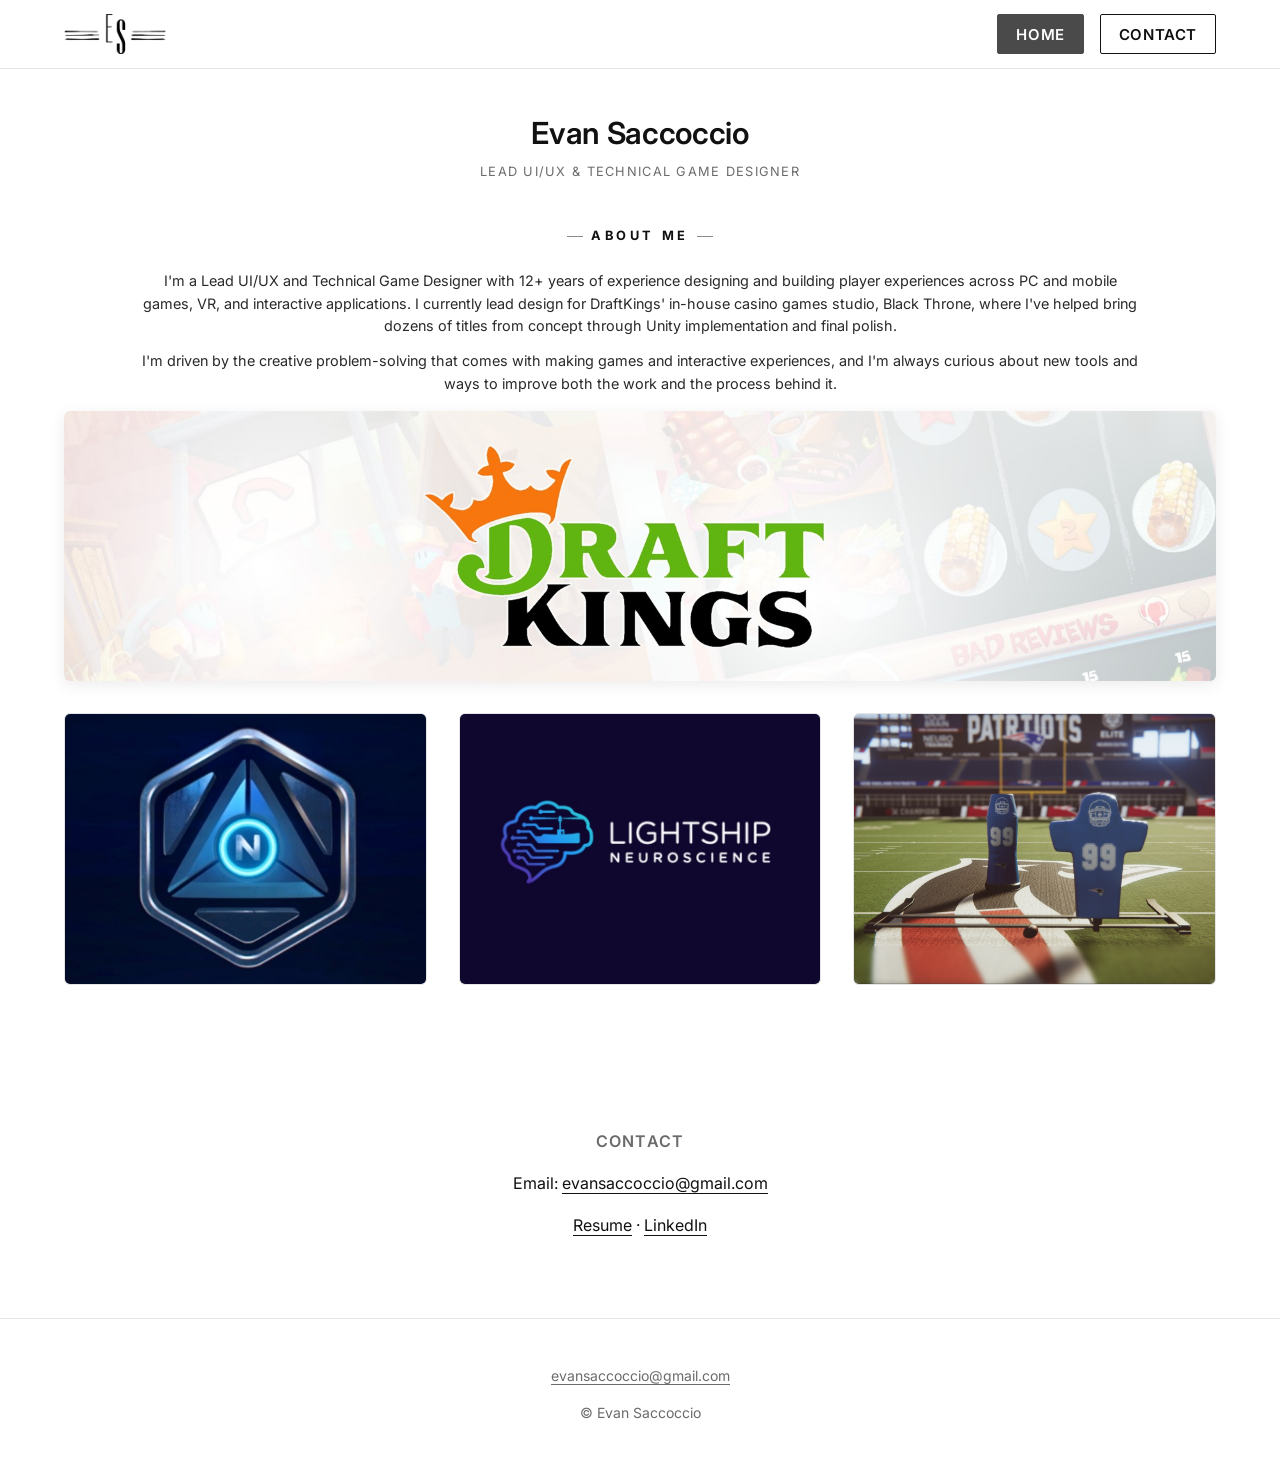
<file: index.html>
<!DOCTYPE html>
<html lang="en">
<head>
<meta charset="UTF-8">
<meta name="viewport" content="width=device-width, initial-scale=1">
<title>Home | Evan Saccoccio</title>
<link rel="icon" href="assets/aa555b_2ff560ff9e5948159b0c8b453b8ff84c.png">
<link rel="preconnect" href="https://fonts.googleapis.com">
<link rel="preconnect" href="https://fonts.gstatic.com" crossorigin>
<link rel="stylesheet" href="https://fonts.googleapis.com/css2?family=Inter:wght@300;400;500;600;700&display=swap">
<link rel="stylesheet" href="styles.css">
</head>
<body>
  <header class="site-header">
    <div class="header-inner">
      <a href="index.html" class="logo"><img src="assets/aa555b_2ff560ff9e5948159b0c8b453b8ff84c.png" alt="Evan Saccoccio logo"></a>
      <nav class="site-nav">
        <a href="index.html" class="active">Home</a>
        <a href="index.html#contact" class="nav-contact">Contact</a>
      </nav>
    </div>
  </header>
  <section class="page-header">
    <h1>Evan Saccoccio</h1>
    <h2>Lead UI/UX &amp; Technical Game Designer</h2>
  </section>
  <section class="home-metrics">
    <div class="home-metrics-header">
      <p class="home-metrics-label">About Me</p>
    </div>
    <div class="home-metrics-content">
      <p class="home-about-bio">I'm a Lead UI/UX and Technical Game Designer with 12+ years of experience designing and building player experiences across PC and mobile games, VR, and interactive applications. I currently lead design for DraftKings' in-house casino games studio, Black Throne, where I've helped bring dozens of titles from concept through Unity implementation and final polish.</p>
      <p class="home-about-bio">I'm driven by the creative problem-solving that comes with making games and interactive experiences, and I'm always curious about new tools and ways to improve both the work and the process behind it.</p>
    </div>
  </section>
  <section class="projects-grid" id="projects-grid">
    <a class="project-card featured" href="draftkings.html">
      <div class="project-thumb"><img src="assets/draftkings-hero.jpg" alt="DraftKings" loading="lazy"></div>
    </a>
    <a class="project-card" href="neuroscouting.html">
      <div class="project-thumb thumb-zoom-neuro"><img src="assets/neuroscouting-badge.jpg" alt="NeuroScouting" loading="lazy"></div>
    </a>
    <a class="project-card" href="lightship.html">
      <div class="project-thumb thumb-zoom"><img src="assets/lightship-logo.jpg" alt="Lightship" loading="lazy"></div>
    </a>
    <a class="project-card" href="3d-environments.html">
      <div class="project-thumb"><img src="assets/aa555b_32d48c6538b541a685b9fe188a9c4614.jpg" alt="3D Environments and Other" loading="lazy"></div>
      <div class="project-card-body">
        
        <h3>3D Environments and Other</h3>
      </div>
    </a>
  </section>
  <section class="contact-section" id="contact">
    <h3>Contact</h3>
    <p>Email: <a href="mailto:evansaccoccio@gmail.com">evansaccoccio@gmail.com</a></p>
    <p><a href="assets/resume.pdf" target="_blank" rel="noopener">Resume</a> &middot; <a href="https://www.linkedin.com/in/evan-saccoccio-6a127851/" target="_blank" rel="noopener">LinkedIn</a></p>
  </section>
  <footer class="site-footer">
    <p>
      <a href="mailto:evansaccoccio@gmail.com">evansaccoccio@gmail.com</a>
    </p>
    <p>&copy; Evan Saccoccio</p>
  </footer>
  <button id="back-to-top" aria-label="Back to top" title="Back to top">&uarr;</button>
<script src="script.js"></script>
</body>
</html>
</file>
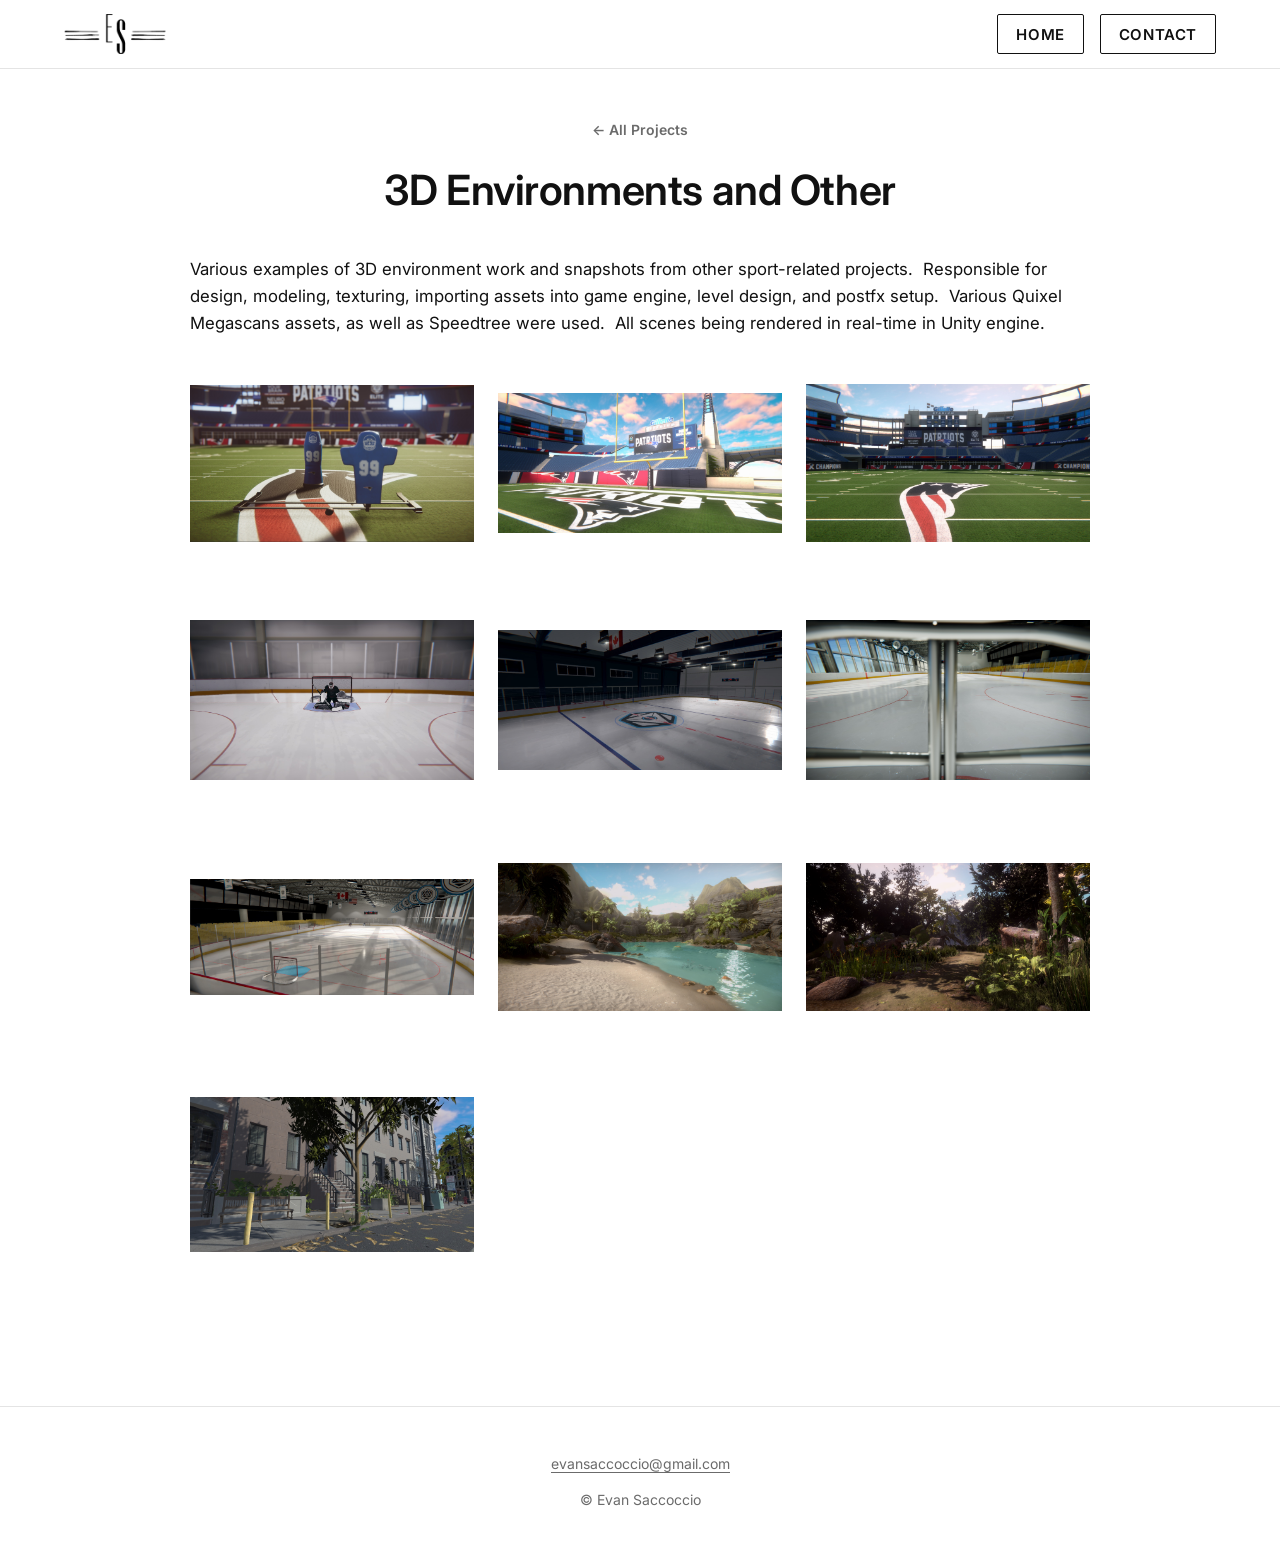
<file: 3d-environments.html>
<!DOCTYPE html>
<html lang="en">
<head>
<meta charset="UTF-8">
<meta name="viewport" content="width=device-width, initial-scale=1">
<title>3D Environments and Other | Evan Saccoccio</title>
<link rel="icon" href="assets/aa555b_2ff560ff9e5948159b0c8b453b8ff84c.png">
<link rel="preconnect" href="https://fonts.googleapis.com">
<link rel="preconnect" href="https://fonts.gstatic.com" crossorigin>
<link rel="stylesheet" href="https://fonts.googleapis.com/css2?family=Inter:wght@300;400;500;600;700&display=swap">
<link rel="stylesheet" href="styles.css">
</head>
<body>
  <header class="site-header">
    <div class="header-inner">
      <a href="index.html" class="logo"><img src="assets/aa555b_2ff560ff9e5948159b0c8b453b8ff84c.png" alt="Evan Saccoccio logo"></a>
      <nav class="site-nav">
        <a href="index.html">Home</a>
        <a href="index.html#contact" class="nav-contact">Contact</a>
      </nav>
    </div>
  </header>
  <section class="project-page">
    <div class="project-header">
      <a href="index.html#projects-grid" class="back-link">&larr; All Projects</a>
      <h1>3D Environments and Other</h1>
    </div>
    <div class="project-content">
      <p>Various examples of 3D environment work and snapshots from other sport-related projects.  Responsible for design, modeling, texturing, importing assets into game engine, level design, and postfx setup.  Various Quixel Megascans assets, as well as Speedtree were used.  All scenes being rendered in real-time in Unity engine.</p>
      <div class="shot-grid">
        <a href="assets/aa555b_32d48c6538b541a685b9fe188a9c4614.jpg" target="_blank" rel="noopener"><img src="assets/aa555b_32d48c6538b541a685b9fe188a9c4614.jpg" alt="3D Environments and Other screenshot" loading="lazy"></a>
        <a href="assets/aa555b_3dc5ffe9ac474d5988ef238053935a6c.jpg" target="_blank" rel="noopener"><img src="assets/aa555b_3dc5ffe9ac474d5988ef238053935a6c.jpg" alt="3D Environments and Other screenshot" loading="lazy"></a>
        <a href="assets/aa555b_006fe9a262114e1ea736359c9c1f774c.jpg" target="_blank" rel="noopener"><img src="assets/aa555b_006fe9a262114e1ea736359c9c1f774c.jpg" alt="3D Environments and Other screenshot" loading="lazy"></a>
        <a href="assets/aa555b_2d37247b64334ee589dfc82fb5402c0f.jpg" target="_blank" rel="noopener"><img src="assets/aa555b_2d37247b64334ee589dfc82fb5402c0f.jpg" alt="3D Environments and Other screenshot" loading="lazy"></a>
        <a href="assets/aa555b_c1b165e7babe429ca512b2fc1e7b4a75.jpg" target="_blank" rel="noopener"><img src="assets/aa555b_c1b165e7babe429ca512b2fc1e7b4a75.jpg" alt="3D Environments and Other screenshot" loading="lazy"></a>
        <a href="assets/aa555b_a596abc28aa441728116b7dc1d27a4ac.jpg" target="_blank" rel="noopener"><img src="assets/aa555b_a596abc28aa441728116b7dc1d27a4ac.jpg" alt="3D Environments and Other screenshot" loading="lazy"></a>
        <a href="assets/aa555b_fe159adcbb9d4d85b4cb112d36f43f69.jpg" target="_blank" rel="noopener"><img src="assets/aa555b_fe159adcbb9d4d85b4cb112d36f43f69.jpg" alt="3D Environments and Other screenshot" loading="lazy"></a>
        <a href="assets/aa555b_3be6247f3200414aa83b1668365b49cc.jpg" target="_blank" rel="noopener"><img src="assets/aa555b_3be6247f3200414aa83b1668365b49cc.jpg" alt="3D Environments and Other screenshot" loading="lazy"></a>
        <a href="assets/aa555b_4df5cf4564044be2a0c6bdfb026252ed.jpg" target="_blank" rel="noopener"><img src="assets/aa555b_4df5cf4564044be2a0c6bdfb026252ed.jpg" alt="3D Environments and Other screenshot" loading="lazy"></a>
        <a href="assets/aa555b_30b20a34830f483b84bf7861c7336be5.jpg" target="_blank" rel="noopener"><img src="assets/aa555b_30b20a34830f483b84bf7861c7336be5.jpg" alt="3D Environments and Other screenshot" loading="lazy"></a>
      </div>
    </div>
  </section>
  <footer class="site-footer">
    <p>
      <a href="mailto:evansaccoccio@gmail.com">evansaccoccio@gmail.com</a>
    </p>
    <p>&copy; Evan Saccoccio</p>
  </footer>
  <button id="back-to-top" aria-label="Back to top" title="Back to top">&uarr;</button>
<script src="script.js"></script>
</body>
</html>
</file>
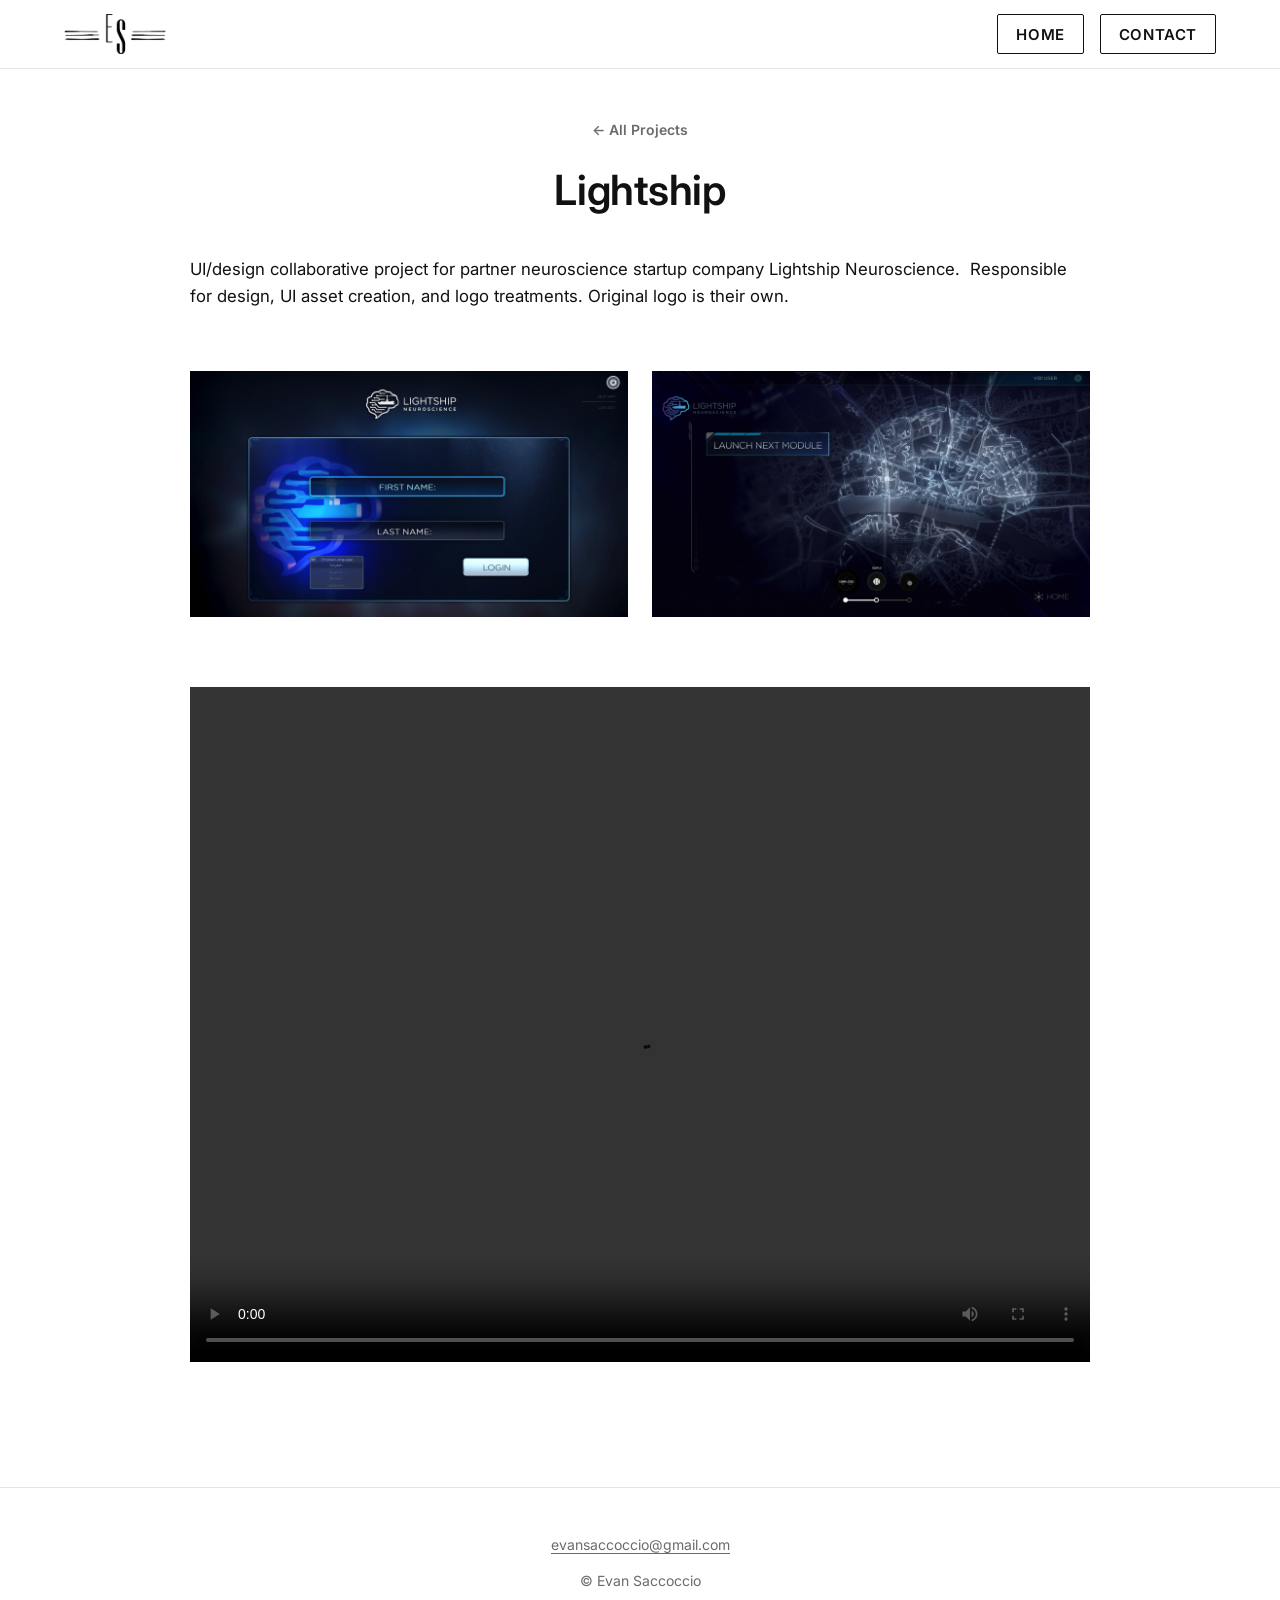
<file: lightship.html>
<!DOCTYPE html>
<html lang="en">
<head>
<meta charset="UTF-8">
<meta name="viewport" content="width=device-width, initial-scale=1">
<title>Lightship | Evan Saccoccio</title>
<link rel="icon" href="assets/aa555b_2ff560ff9e5948159b0c8b453b8ff84c.png">
<link rel="preconnect" href="https://fonts.googleapis.com">
<link rel="preconnect" href="https://fonts.gstatic.com" crossorigin>
<link rel="stylesheet" href="https://fonts.googleapis.com/css2?family=Inter:wght@300;400;500;600;700&display=swap">
<link rel="stylesheet" href="styles.css">
</head>
<body>
  <header class="site-header">
    <div class="header-inner">
      <a href="index.html" class="logo"><img src="assets/aa555b_2ff560ff9e5948159b0c8b453b8ff84c.png" alt="Evan Saccoccio logo"></a>
      <nav class="site-nav">
        <a href="index.html">Home</a>
        <a href="index.html#contact" class="nav-contact">Contact</a>
      </nav>
    </div>
  </header>
  <section class="project-page">
    <div class="project-header">
      <a href="index.html#projects-grid" class="back-link">&larr; All Projects</a>
      <h1>Lightship</h1>
    </div>
    <div class="project-content">
      <p>UI/design collaborative project for partner neuroscience startup company Lightship Neuroscience.  Responsible for design, UI asset creation, and logo treatments. Original logo is their own.</p>
      <div class="shot-grid">
        <a href="assets/aa555b_a872ff8446be4ac3933072adfb8bffdf.jpg" target="_blank" rel="noopener"><img src="assets/aa555b_a872ff8446be4ac3933072adfb8bffdf.jpg" alt="Lightship screenshot" loading="lazy"></a>
        <a href="assets/aa555b_72d83539c78c426dbe93ac483a772eb0.jpg" target="_blank" rel="noopener"><img src="assets/aa555b_72d83539c78c426dbe93ac483a772eb0.jpg" alt="Lightship screenshot" loading="lazy"></a>
      </div>
      <div class="shot-grid">
        <video controls preload="metadata">
          <source src="assets/lightship-braincity.mp4" type="video/mp4">
        </video>
      </div>
    </div>
  </section>
  <footer class="site-footer">
    <p>
      <a href="mailto:evansaccoccio@gmail.com">evansaccoccio@gmail.com</a>
    </p>
    <p>&copy; Evan Saccoccio</p>
  </footer>
  <button id="back-to-top" aria-label="Back to top" title="Back to top">&uarr;</button>
<script src="script.js"></script>
</body>
</html>
</file>
<file: styles.css>
:root {
  --black: #111111;
  --white: #ffffff;
  --gray: #6b6b6b;
  --light-gray: #f2f2f2;
  --border: #e4e4e4;
  --max-width: 1200px;
}

* { box-sizing: border-box; }

html { scroll-behavior: smooth; }

html, body {
  margin: 0;
  padding: 0;
  font-family: 'Inter', -apple-system, BlinkMacSystemFont, "Helvetica Neue", Helvetica, Arial, sans-serif;
  font-weight: 400;
  color: var(--black);
  background: var(--white);
  line-height: 1.6;
}

h1, h2, h3, h4 {
  font-family: 'Inter', -apple-system, BlinkMacSystemFont, "Helvetica Neue", Helvetica, Arial, sans-serif;
  font-weight: 600;
  letter-spacing: -0.01em;
  margin: 0 0 0.4em;
}

a { color: inherit; text-decoration: none; }
img { max-width: 100%; display: block; }

/* ---------- Header ---------- */
.site-header {
  position: sticky;
  top: 0;
  z-index: 100;
  background: rgba(255, 255, 255, 0.96);
  border-bottom: 1px solid var(--border);
  backdrop-filter: blur(6px);
}

.header-inner {
  max-width: var(--max-width);
  margin: 0 auto;
  padding: 14px 24px;
  display: flex;
  align-items: center;
  justify-content: space-between;
}

.logo img { height: 40px; width: auto; }

.site-nav {
  display: flex;
  align-items: center;
  gap: 32px;
}

.site-nav > a {
  font-size: 15px;
  font-weight: 600;
  text-transform: uppercase;
  letter-spacing: 0.04em;
  padding: 8px 0;
}

.site-nav > a.active,
.site-nav > a:hover,
.nav-dropdown > a:hover,
.nav-dropdown > a.active {
  color: var(--gray);
}

.nav-dropdown {
  position: relative;
}

.nav-dropdown > a {
  font-size: 15px;
  font-weight: 600;
  text-transform: uppercase;
  letter-spacing: 0.04em;
  padding: 8px 0;
  display: inline-flex;
  align-items: center;
  gap: 4px;
}

.caret { font-size: 10px; }

.dropdown-menu {
  position: absolute;
  top: 100%;
  left: 0;
  background: var(--white);
  border: 1px solid var(--border);
  box-shadow: 0 8px 24px rgba(0,0,0,0.08);
  min-width: 240px;
  padding: 8px 0;
  display: none;
  flex-direction: column;
}

.nav-dropdown:hover .dropdown-menu,
.nav-dropdown.open .dropdown-menu {
  display: flex;
}

.dropdown-menu a {
  padding: 10px 20px;
  font-size: 14px;
  white-space: nowrap;
}

.dropdown-menu a:hover { background: var(--light-gray); }

.nav-contact {
  font-size: 15px;
  font-weight: 600;
  text-transform: uppercase;
  letter-spacing: 0.04em;
  border: 1px solid var(--black);
  padding: 8px 16px !important;
  border-radius: 2px;
}

.nav-contact:hover {
  background: var(--black);
  color: var(--white);
}

.nav-toggle {
  display: none;
  background: none;
  border: none;
  font-size: 24px;
  cursor: pointer;
}

/* ---------- Page header (home) ---------- */
.page-header {
  max-width: var(--max-width);
  margin: 0 auto;
  padding: 40px 24px 6px;
  text-align: center;
}

.page-header h1 {
  font-size: clamp(1.4rem, 3vw, 1.9rem);
  margin-bottom: 0.15em;
}

.page-header h2 {
  font-size: 0.8rem;
  font-weight: 400;
  text-transform: uppercase;
  letter-spacing: 0.1em;
  color: var(--gray);
  margin-bottom: 0;
}

.btn-dark {
  display: inline-block;
  border: 1px solid var(--black);
  color: var(--black);
  padding: 12px 28px;
  font-size: 14px;
  font-weight: 600;
  text-transform: uppercase;
  letter-spacing: 0.08em;
  transition: background 0.2s, color 0.2s;
  cursor: pointer;
}

.btn-dark:hover {
  background: var(--black);
  color: var(--white);
}

/* ---------- Hero (home) ---------- */
.hero {
  height: 90vh;
  min-height: 480px;
  background-size: cover;
  background-position: center;
  display: flex;
  align-items: center;
  justify-content: center;
  position: relative;
}

.hero::before {
  content: "";
  position: absolute;
  inset: 0;
  background: linear-gradient(180deg, rgba(0,0,0,0.35), rgba(0,0,0,0.55));
}

.hero-overlay {
  position: relative;
  z-index: 1;
  text-align: center;
  color: var(--white);
  padding: 24px;
}

.hero-overlay h1 {
  font-size: clamp(2.2rem, 6vw, 4rem);
  margin-bottom: 0.1em;
}

.hero-overlay h2 {
  font-size: clamp(1rem, 2.5vw, 1.4rem);
  font-weight: 400;
  text-transform: uppercase;
  letter-spacing: 0.12em;
  margin-bottom: 1.6em;
}

.btn {
  display: inline-block;
  border: 1px solid var(--white);
  padding: 12px 28px;
  font-size: 14px;
  font-weight: 600;
  text-transform: uppercase;
  letter-spacing: 0.08em;
  transition: background 0.2s, color 0.2s;
}

.btn:hover { background: var(--white); color: var(--black); }

.home-metrics {
  width: calc(100% - 48px);
  max-width: 680px;
  margin: 16px auto 0;
  text-align: center;
}

.home-metrics-header { position: relative; width: 230px; margin: 0 auto; padding: 14px 28px; text-align: center; background: radial-gradient(ellipse at 50% 50%, rgba(255,255,255,0.10), rgba(255,255,255,0) 70%), linear-gradient(180deg, rgba(34,34,34,0.96), rgba(12,12,12,0.96)); clip-path: polygon(16px 0, calc(100% - 16px) 0, 100% 16px, 100% calc(100% - 16px), calc(100% - 16px) 100%, 16px 100%, 0 calc(100% - 16px), 0 16px); }

.home-metrics-header::before,
.home-metrics-header::after {
  content: '';
  position: absolute;
  left: 0;
  right: 0;
  height: 2px;
  background: linear-gradient(90deg, transparent, #d9d9d9 18%, #d9d9d9 82%, transparent);
}

.home-metrics-header::before { top: 0; }
.home-metrics-header::after { bottom: 0; opacity: 1; }

.home-metrics-label {
  display: inline-flex;
  align-items: center;
  gap: 8px; white-space: nowrap;
  text-transform: uppercase;
  letter-spacing: 0.28em;
  font-size: 0.8rem;
  font-weight: 700;
  color: #f0f0f0;
  margin: 0;
}

.home-metrics-label::before,
.home-metrics-label::after {
  content: '';
  width: 16px;
  height: 1px;
  background: #bdbdbd;
}

.home-metrics-content {
  padding: 18px 28px 0;
}

.home-about-bio {
  max-width: 620px;
  margin: 0 auto;
  font-size: 0.8rem;
  line-height: 1.55;
  color: #2a2a2a;
  text-align: center;
}

.home-highlights-label {
  border-top: 1px solid var(--border);
  padding-top: 0.7em;
  margin-top: 0.2em;
}

.home-metrics-link {
  display: inline-block;
  margin-top: 0.4em;
  font-weight: 600;
  border-bottom: 1px solid var(--black);
}

.contact-section {
  max-width: var(--max-width);
  margin: 0 auto;
  padding: 64px 24px;
  text-align: center;
}

.contact-section h3 {
  text-transform: uppercase;
  letter-spacing: 0.08em;
  font-size: 1rem;
  color: var(--gray);
}

.contact-section p a {
  border-bottom: 1px solid var(--black);
}

/* ---------- Projects grid ---------- */
.projects-grid {
  max-width: var(--max-width);
  margin: 0 auto;
  padding: 16px 24px 80px;
  display: grid;
  grid-template-columns: repeat(auto-fit, minmax(280px, 1fr));
  gap: 32px;
}

.project-card {
  display: block;
  position: relative;
  border: 1px solid var(--border);
  border-radius: 6px;
  overflow: hidden;
  transition: transform 0.2s, box-shadow 0.2s;
}

.project-card.featured {
  grid-column: 1 / -1;
  border: none;
  box-shadow: 0 4px 16px rgba(0,0,0,0.08);
}

.project-card.featured .project-thumb {
  aspect-ratio: auto;
  height: 220px;
  background: #fff;
}

.project-card.featured .project-thumb img {
  object-position: center 15%;
  transform: translateY(-10px) scale(0.7);
}

.project-card-body {
  background: var(--light-gray);
}

.project-card:not(.featured) .project-card-body {
  position: absolute;
  left: 0;
  right: 0;
  bottom: 0;
  z-index: 1;
  background: rgba(0,0,0,0.03);
  backdrop-filter: blur(2px);
  -webkit-backdrop-filter: blur(2px);
}

.project-card:not(.featured) .project-card-body h3 {
  padding: 6px 18px;
  color: var(--white);
}

.project-card-eyebrow {
  padding: 16px 18px 0;
  margin: 0;
  text-transform: uppercase;
  letter-spacing: 0.06em;
  font-size: 0.7rem;
  font-weight: 700;
  color: var(--gray);
}

.project-card:hover {
  transform: translateY(-4px);
  box-shadow: 0 12px 28px rgba(0,0,0,0.1);
}

.project-thumb {
  aspect-ratio: 4 / 3;
  overflow: hidden;
  background: var(--light-gray);
}

.project-thumb img {
  width: 100%;
  height: 100%;
  object-fit: cover;
  transition: transform 0.4s ease, filter 0.4s ease;
}

.thumb-zoom img {
  transform: scale(1.3);
}

.thumb-zoom-neuro img {
  transform: scale(1.95);
}

.project-card:hover .project-thumb img {
  transform: scale(1.08);
  filter: blur(3px);
}

.project-card:hover .thumb-zoom img {
  transform: scale(1.38);
  filter: blur(3px);
}

.project-card:hover .thumb-zoom-neuro img {
  transform: scale(2.05);
  filter: blur(3px);
}

.project-card.featured:hover .project-thumb img {
  transform: translateY(-10px) scale(0.75);
  filter: blur(3px);
}

.project-card h3 {
  padding: 16px 18px;
  margin: 0;
  font-size: 1.05rem;
  font-weight: 400;
}

/* ---------- Project detail page ---------- */
.project-page {
  max-width: var(--max-width);
  margin: 0 auto;
  padding: 48px 24px 96px;
}

.project-header {
  max-width: 900px;
  margin: 0 auto 32px;
  text-align: center;
}

.back-link {
  display: inline-block;
  margin-bottom: 16px;
  font-size: 14px;
  font-weight: 600;
  color: var(--gray);
}

.back-link:hover { color: var(--black); }

.project-header h1 {
  font-size: clamp(1.8rem, 4vw, 2.6rem);
}

.project-content { max-width: 900px; margin: 0 auto; }

.project-content p {
  font-size: 1.05rem;
  margin: 0 0 1.2em;
}

.section-caption {
  margin-top: 1.6em;
  font-size: 1.1rem;
  text-transform: uppercase;
  letter-spacing: 0.04em;
  color: var(--gray);
  text-align: center;
}

.shot-grid {
  max-width: none;
  display: grid;
  grid-template-columns: repeat(auto-fit, minmax(260px, 1fr));
  gap: 24px;
  margin: 0.6em 0 1.8em;
  justify-items: center;
}

.shot-grid img {
  width: 100%;
  aspect-ratio: 4 / 3;
  object-fit: contain;
  background: var(--light-gray);
  border: 1px solid var(--border);
  display: block;
}

.shot-grid video {
  width: 100%;
  aspect-ratio: 4 / 3;
  object-fit: contain;
  background: #111111;
  border: 1px solid var(--border);
  display: block;
}

.shot-grid a { display: block; }

/* ---------- Case study blocks (DraftKings deep dives) ---------- */
.metrics-row {
  display: flex;
  flex-wrap: wrap;
  justify-content: center;
  gap: 16px;
  margin: 1.6em 0 2.2em;
}

.metric-badge {
  border: 1px solid var(--border);
  padding: 14px 20px;
  min-width: 170px;
}

.metric-badge .num {
  font-size: 1.5rem;
  font-weight: 800;
  display: block;
  line-height: 1.2;
}

.metric-badge .label {
  font-size: 0.78rem;
  color: var(--gray);
  text-transform: uppercase;
  letter-spacing: 0.05em;
}

.home-highlights-row {
  gap: 8px;
  margin: 0.3em 0 0.6em;
}

.home-highlights-row .metric-badge {
  background: var(--white);
  border: none;
  outline: 1px solid var(--black);
  outline-offset: 0;
  padding: 8px 12px;
  min-width: 0;
  flex: 1 1 200px;
  max-width: 280px;
  text-align: center;
}

.home-highlights-row .metric-badge .num {
  color: var(--black);
  font-size: 1rem;
  line-height: 1.1;
}

.home-highlights-row .metric-badge .label {
  color: rgba(17, 17, 17, 0.72);
  font-size: 0.6rem;
  line-height: 1.25;
}

.case-study {
  max-width: 900px;
  margin: 3.6em auto 0;
  padding-top: 2.4em;
  border-top: 1px solid var(--border);
}

.case-study:first-of-type {
  margin-top: 2.4em;
}

.case-eyebrow {
  text-transform: uppercase;
  letter-spacing: 0.08em;
  font-size: 0.78rem;
  color: var(--gray);
  margin-bottom: 0.4em;
  text-align: center;
}

.case-study h2 {
  font-size: clamp(1.5rem, 3vw, 2rem);
  margin-bottom: 0.6em;
  text-align: center;
}

.case-text p {
  font-size: 1.05rem;
  margin: 0 0 1.2em;
}

.case-media {
  margin: 1.2em 0 2em;
}

.case-media.grid {
  display: grid;
  grid-template-columns: repeat(auto-fit, minmax(260px, 1fr));
  gap: 24px;
  justify-items: center;
}

.case-media:not(.grid) img,
.case-media:not(.grid) video {
  width: 100%;
  max-height: 700px;
  object-fit: contain;
  background: var(--light-gray);
  border: 1px solid var(--border);
  display: block;
  margin: 0 auto;
}

.case-media.grid img {
  width: 100%;
  aspect-ratio: 4 / 3;
  object-fit: contain;
  background: var(--light-gray);
  border: 1px solid var(--border);
  display: block;
}

.case-media.grid video {
  width: 100%;
  aspect-ratio: 4 / 3;
  object-fit: contain;
  background: #111111;
  border: 1px solid var(--border);
  display: block;
}

.case-media a {
  display: block;
  width: 100%;
}

.case-caption {
  font-size: 0.85rem;
  color: var(--gray);
  margin-top: 8px;
  text-align: center;
}

.patent-callout {
  background: var(--light-gray);
  border-left: 3px solid var(--black);
  padding: 14px 20px;
  margin: 1.4em auto;
  font-size: 0.98rem;
}

.case-nav {
  display: flex;
  flex-wrap: wrap;
  justify-content: center;
  gap: 10px;
  margin: 0 0 2.4em;
  padding-bottom: 1.6em;
  border-bottom: 1px solid var(--border);
}

.section-label {
  font-size: 0.78rem;
  font-weight: 700;
  text-transform: uppercase;
  letter-spacing: 0.06em;
  color: var(--gray);
  margin: 0 0 1.2em;
}

.ux-pillars {
  margin: 1.6em 0 2.6em;
}

.ux-pillars-grid {
  display: grid;
  grid-template-columns: repeat(auto-fit, minmax(210px, 1fr));
  gap: 18px;
}

.pillar {
  border: 1px solid var(--border);
  background: var(--light-gray);
  padding: 16px 18px;
}

.pillar-num {
  display: block;
  font-size: 0.72rem;
  font-weight: 700;
  letter-spacing: 0.06em;
  color: var(--gray);
}

.pillar h4 {
  margin: 6px 0 6px;
  font-size: 0.95rem;
}

.pillar p {
  margin: 0;
  font-size: 0.84rem;
  line-height: 1.5;
  color: var(--gray);
}

.highlight-section {
  margin: 2.6em 0 1em;
}

.highlight-banner {
  position: relative;
  display: block;
  height: 150px;
  overflow: hidden;
  border: 1px solid var(--border);
  margin-bottom: 14px;
}

.highlight-banner img {
  width: 100%;
  height: 100%;
  object-fit: cover;
  display: block;
  transition: transform 0.35s;
}

.highlight-banner:hover img {
  transform: scale(1.04);
}

.highlight-banner::after {
  content: '';
  position: absolute;
  inset: 0;
  background: linear-gradient(to top, rgba(0,0,0,0.75), rgba(0,0,0,0) 65%);
}

.highlight-banner-label {
  position: absolute;
  left: 20px;
  bottom: 14px;
  z-index: 1;
  color: #fff;
  font-weight: 600;
  font-size: 1rem;
}

.highlight-banner-cta {
  position: absolute;
  right: 20px;
  bottom: 16px;
  z-index: 1;
  color: #fff;
  font-size: 0.75rem;
  text-transform: uppercase;
  letter-spacing: 0.05em;
}

.case-nav a {
  font-size: 0.8rem;
  font-weight: 600;
  text-transform: uppercase;
  letter-spacing: 0.03em;
  padding: 6px 14px;
  border: 1px solid var(--border);
  border-radius: 999px;
  color: var(--gray);
}

.case-nav a:hover {
  border-color: var(--black);
  color: var(--black);
}

/* ---------- Lightbox ---------- */
.lightbox-overlay {
  position: fixed;
  inset: 0;
  background: rgba(0, 0, 0, 0.92);
  display: none;
  align-items: center;
  justify-content: center;
  z-index: 1000;
  padding: 32px;
  cursor: zoom-out;
}

.lightbox-overlay.open { display: flex; }

.lightbox-overlay img {
  max-width: 100%;
  max-height: 100%;
  object-fit: contain;
  border: none;
}

/* ---------- Footer ---------- */
.site-footer {
  border-top: 1px solid var(--border);
  padding: 32px 24px;
  text-align: center;
  font-size: 14px;
  color: var(--gray);
}

.site-footer a { border-bottom: 1px solid var(--gray); }

/* ---------- Responsive ---------- */
@media (max-width: 780px) {
  .nav-toggle { display: block; }

  .site-nav {
    position: absolute;
    top: 100%;
    left: 0;
    right: 0;
    background: var(--white);
    border-bottom: 1px solid var(--border);
    flex-direction: column;
    align-items: flex-start;
    gap: 0;
    padding: 8px 24px 20px;
    display: none;
  }

  .site-nav.open { display: flex; }

  .site-nav > a, .nav-dropdown, .nav-contact {
    width: 100%;
    padding: 12px 0 !important;
  }

  .nav-dropdown > a { justify-content: space-between; width: 100%; }

  .dropdown-menu {
    position: static;
    border: none;
    box-shadow: none;
    padding-left: 12px;
    display: none;
  }

  .nav-dropdown.open .dropdown-menu { display: flex; }

  .nav-contact {
    display: inline-block;
    text-align: center;
    margin-top: 8px;
  }
}

.responsible-for { max-width: 640px; margin: 0 auto 2em; }
.responsible-for h4 { font-size: 0.78rem; text-transform: uppercase; letter-spacing: 0.08em; color: var(--gray); text-align: center; margin: 0 0 0.7em; }
.responsible-for ul { margin: 0; padding-left: 1.2em; text-align: left; }
.responsible-for li { font-size: 0.98rem; margin-bottom: 0.45em; }

/* About Me: no bar background, wider body text */
.home-metrics { max-width: 1100px; background: none; }
.home-metrics-header { background: none; clip-path: none; width: auto; margin: 0; padding: 14px 0 6px; }
.home-metrics-header::before, .home-metrics-header::after { display: none; }
.home-metrics-label { color: #111111; }
.home-metrics-label::before, .home-metrics-label::after { background: #8a8a8a; }
.home-about-bio { max-width: 1000px; font-size: 0.9rem; color: #2a2a2a; }

.home-about-bio + .home-about-bio { margin-top: 0.9em; }

.logo img { filter: brightness(0); }

/* Featured DraftKings card: size the logo by layout, not transform */
.project-card.featured .project-thumb { display: flex; align-items: center; justify-content: center; }
.project-card.featured .project-thumb img { width: auto; height: auto; max-width: 70%; max-height: 86%; object-fit: contain; transform: none; position: relative; top: -10px; }
.project-card.featured:hover .project-thumb img { transform: scale(1.04); filter: blur(3px); }

.project-card.featured .project-thumb { height: 270px; }

.design-challenge { max-width: 640px; margin: 0 auto 1.6em; padding: 14px 20px; background: var(--light-gray); border-left: 3px solid var(--black); text-align: left; }
.design-challenge h4 { font-size: 0.72rem; text-transform: uppercase; letter-spacing: 0.08em; color: var(--gray); margin: 0 0 0.4em; }
.design-challenge p { margin: 0; font-size: 0.98rem; line-height: 1.55; }

.tech-highlight { max-width: 640px; margin: 0 auto 1.6em; padding: 16px 20px; border: 1px solid var(--border); text-align: left; }
.tech-highlight h4 { font-size: 0.72rem; text-transform: uppercase; letter-spacing: 0.08em; color: var(--gray); margin: 0 0 0.4em; }
.tech-highlight p { font-size: 0.98rem; line-height: 1.55; margin: 0 0 0.6em; }
.tech-title { font-weight: 600; font-size: 1.1rem !important; }
.flow { display: flex; flex-direction: column; align-items: center; gap: 6px; margin: 12px 0 14px; }
.flow-step { border: 1px solid var(--border); background: var(--white); padding: 6px 14px; font-size: 0.9rem; }
.flow-arrow { color: var(--gray); line-height: 1; }
.flow-split { display: flex; gap: 24px; margin-top: 6px; }
.flow-branch { display: flex; flex-direction: column; align-items: center; gap: 4px; }
.flow-branch p { margin: 0; font-size: 0.82rem; color: var(--gray); text-align: center; }

.case-media img, .shot-grid img { background: transparent; }
.case-media.grid img, .case-media:not(.grid) img, .shot-grid img { background: transparent !important; }
.case-media img, .case-media video, .shot-grid img, .shot-grid video { border: none !important; }
#dig .case-media.grid { grid-template-columns: repeat(3, minmax(0, 1fr)); }
#dig .case-media.grid { margin-left: 0; margin-right: 0; }
#dig .case-media.grid { gap: 8px; }
#dig .case-media.grid img { aspect-ratio: auto; height: auto; }
.design-challenge { background: #eaf1f8; border-left-color: #3b6a96; }
.design-challenge h4 { color: #3b6a96; }
.design-challenge { background: #e4e4e4; border-left-color: #6b6b6b; }
.design-challenge h4 { color: #6b6b6b; }
.design-challenge.design-response { background: #d4d4d4; border-left-color: #4a4a4a; }
.design-challenge.design-response h4 { color: #4a4a4a; }
.case-media.grid.screenshot-pair { grid-template-columns: repeat(2, minmax(0, 1fr)) !important; gap: 8px !important; margin-left: 0 !important; margin-right: 0 !important; }
.case-media.grid.screenshot-pair img { aspect-ratio: auto !important; height: auto !important; width: 85% !important; justify-self: center !important; object-fit: contain !important; }
img[src="assets/core-components-template-landscape.jpg"] { width: 75%; margin: 0 auto; }
.case-media img[src="assets/core-components-template-landscape.jpg"] { width: 75% !important; margin: 0 auto; }
.case-media img[src="assets/core-components-template-landscape.jpg"] { width: 50% !important; }
#core-components .case-media.grid { gap: 8px; }
#core-components .case-media.grid { gap: 2px; }
#core-components .case-media.grid img { aspect-ratio: auto; height: auto; }
#core-components .case-media.grid { gap: 12px; }
#core-components .case-media.grid img { width: 40%; justify-self: center; }
#core-components .case-media.grid { gap: 6px; }
#core-components .case-media.grid { gap: 3px; }
#core-components .case-media.grid { width: 50%; margin: 0 auto; grid-template-columns: repeat(2, minmax(0, 1fr)); gap: 3px; justify-items: stretch; }
#core-components .case-media.grid img { width: 100%; justify-self: stretch; }
#core-components .case-media.grid { gap: 15px; }
.case-media img[src="assets/core-components-chip-selector.jpg"] { width: 50% !important; margin: 0 auto; }

.ns-section { max-width: 900px; margin: 2.4em auto; }
.ns-section .section-label { text-align: center; }
.flow-row { display: flex; flex-wrap: wrap; justify-content: center; align-items: center; gap: 8px; margin: 1em 0 1.4em; }
.flow-row .flow-arrow { color: var(--gray); }
.toolkit-grid { display: grid; grid-template-columns: repeat(auto-fit, minmax(200px, 1fr)); gap: 24px; text-align: left; }
.toolkit-grid h4 { font-size: 0.85rem; text-transform: uppercase; letter-spacing: 0.06em; color: var(--gray); margin: 0 0 0.5em; }
.toolkit-grid ul { margin: 0; padding-left: 1.1em; }
.toolkit-grid li { margin-bottom: 0.3em; }

.site-nav > a.active, .site-nav > a:first-child { border: 1px solid var(--black); padding: 8px 16px; border-radius: 2px; }
.site-nav > a:first-child:hover, .site-nav > a.active:hover { background: var(--black); color: var(--white); }

@media (max-width: 780px) {
  .nav-toggle { display: none !important; }
  .site-nav { display: flex !important; position: static !important; flex-direction: row !important; align-items: center !important; gap: 12px !important; padding: 0 !important; border: none !important; background: none !important; }
  .site-nav > a, .nav-contact { width: auto !important; padding: 8px 14px !important; font-size: 13px !important; }
}

.site-nav { display: flex; align-items: center; gap: 16px; }
.site-nav > a.active { background: #4a4a4a; border-color: #4a4a4a; color: var(--white); }
.site-nav > a.active:hover { background: #4a4a4a; color: var(--white); }
.site-nav > a:first-child, .site-nav > a.nav-contact { display: inline-flex !important; align-items: center; justify-content: center; height: 40px; box-sizing: border-box; padding: 0 18px !important; line-height: 1; margin: 0; }
.project-card.featured .project-thumb img { max-width: 88%; max-height: 96%; }
.project-card.featured .project-thumb img { width: 100%; height: 100%; max-width: none; max-height: none; object-fit: cover; transform: none; top: 0; }
.project-card.featured:hover .project-thumb img { transform: scale(1.04); }
.project-card.featured .project-thumb img { object-position: center center; }
.project-card.featured .project-thumb img { width: 80%; height: 80%; max-width: none; max-height: none; object-fit: contain; }
.project-card.featured .project-thumb img { width: 100%; height: 100%; max-width: none; max-height: none; object-fit: cover; }
.rounded-image { border-radius: 24px; overflow: hidden; -webkit-mask-image: -webkit-radial-gradient(white, black); }
.rounded-image img { display: block; width: 100%; }

#back-to-top {
  position: fixed;
  right: 24px;
  bottom: 24px;
  width: 40px;
  height: 40px;
  border-radius: 50%;
  border: 1px solid var(--border);
  background: var(--white);
  color: var(--black);
  font-size: 1.1rem;
  line-height: 1;
  cursor: pointer;
  box-shadow: 0 4px 14px rgba(0,0,0,0.12);
  opacity: 0;
  visibility: hidden;
  transform: translateY(8px);
  transition: opacity 0.2s, transform 0.2s, visibility 0.2s;
  z-index: 50;
}
#back-to-top.visible {
  opacity: 1;
  visibility: visible;
  transform: translateY(0);
}
#back-to-top:hover {
  background: var(--black);
  color: var(--white);
  border-color: var(--black);
}
</file>
